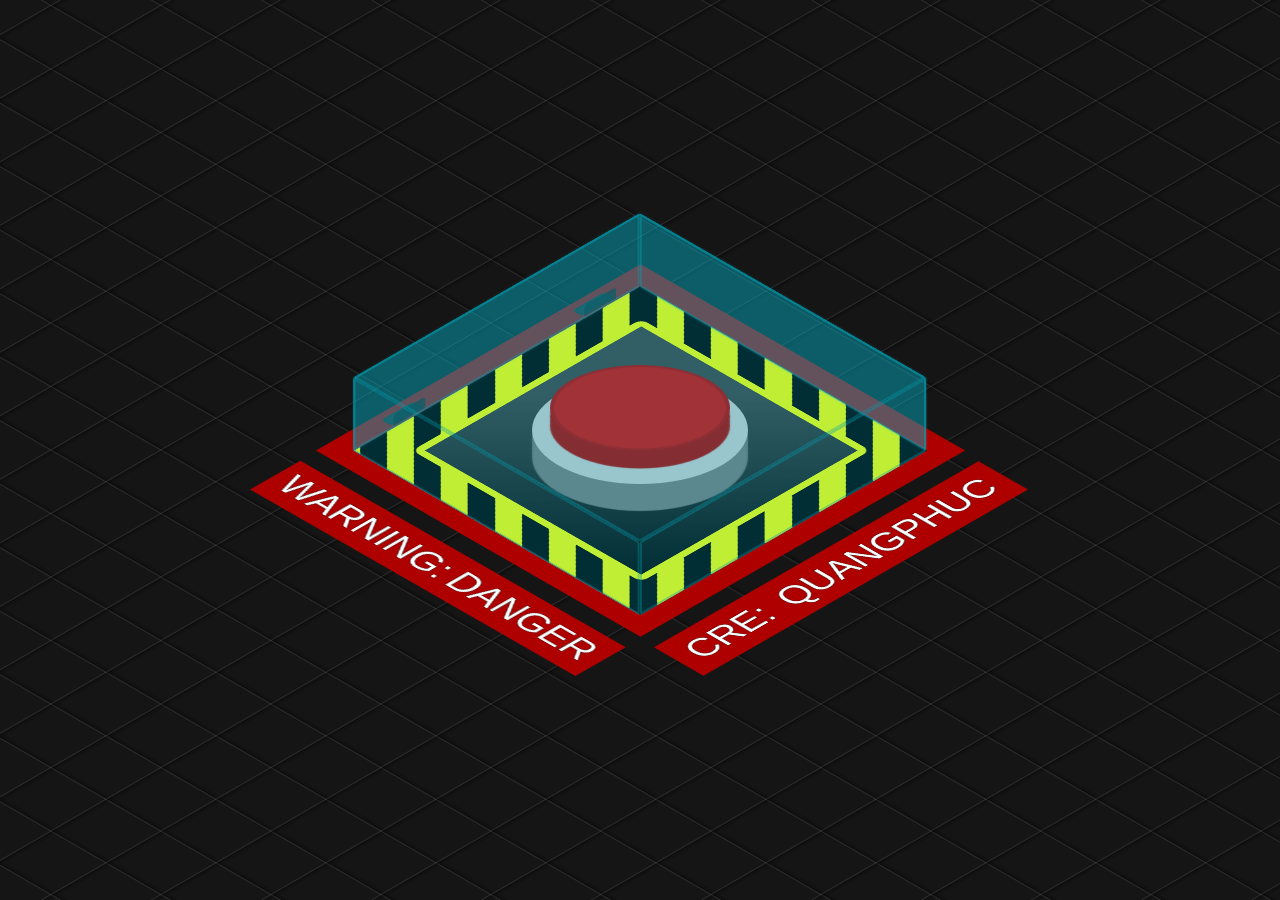
<file: index.html>
<!DOCTYPE html>
<html lang="vi">

<head>
    <meta charset="UTF-8">
    <meta http-equiv="X-UA-Compatible" content="IE=edge">
    <meta name="viewport" content="width=device-width, initial-scale=1.0">
    <title>Send My Love | cre QuangPhuc</title>
    <link rel="stylesheet" href="main.css">
    <link rel="shortcut icon" href="./logo.png" type="image/x-icon">
</head>

<body>
    <div class="grid"></div>

    <div class="warning"></div>

    <div class="base">
        <button id="activate">
            <span></span>
        </button>
    </div>

    <div class="box opened" id="cover">
        <div></div>
        <div></div>
        <div></div>
        <div></div>
        <div></div>
        <div></div>
        <span></span><span></span>
    </div>

    <div class="hinges"></div>

    <div class="text">
        CRE:&thinsp; QUANGPHUC
    </div>

    <div id="panel2">
        <div id="msg">TRẢ LỜI SAI</div>
        <span id="again">lại đi</span>
    </div>


    <div id="panel">
        <div id="msg">TRẢ LỜI NGAY</div>
        <div id="time">5</div>
        <span id="abort"><a href="heart.html">Có</a></span>
        <span id="no">Không</span>
        <span id="detonate">Đmm</span>
    </div>

    <div id="turn-off"></div>
    <div id="closing"></div>

    <div id="restart"><button id="reload"></button></div>

    <audio id="alarm">
        <source src="https://josetxu.com/demos/sounds/self-destruct-alarm-count.mp3" type="audio/mpeg">
    </audio>

    <script src="main.js"></script>

</body>

</html>
</file>
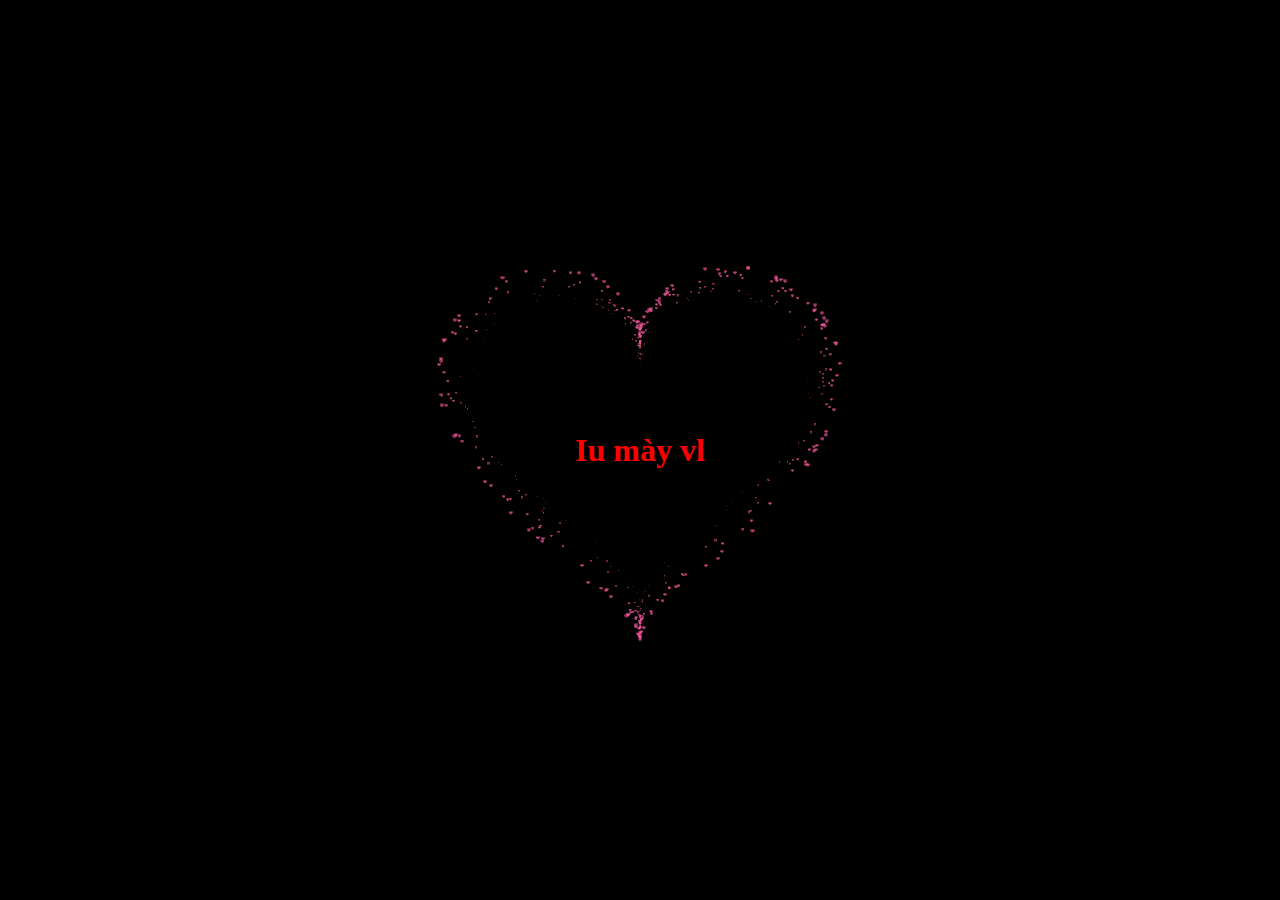
<file: heart.html>
<!DOCTYPE html PUBLIC "-//W3C//DTD HTML 4.0 Transitional//EN">
<html>

<head>
    <title>Send My Love</title>
    <link rel="shortcut icon" href="./logo.png" type="image/x-icon">
    <meta name="Generator" content="EditPlus" />
    <meta name="Author" content="" />
    <meta name="Keywords" content="" />
    <meta name="Description" content="" />
    <style>
        html,
        body {
            height: 100%;
            padding: 0;
            margin: 0;
            background: #000;
            display: flex;
            justify-content: center;
            align-items: center;
        }
        
        h1 {
            color: rgb(255, 0, 0);
        }
        
        .box {
            width: 100%;
            position: absolute;
            top: 50%;
            left: 50%;
            transform: translate(-50%, -50%);
            display: flex;
            flex-direction: column;
        }
        
        canvas {
            position: absolute;
            width: 100%;
            height: 100%;
        }
        
        #pinkboard {
            position: relative;
            margin: auto;
            height: 500px;
            width: 500px;
            animation: animate 2s infinite;
        }
        
        h1 {
            animation: animate 2s infinite;
        }
        
        #pinkboard:before,
        #pinkboard:after {
            content: "";
            position: absolute;
            background: rgb(255, 0, 0);
            width: 100px;
            height: 160px;
            border-top-left-radius: 50px;
            border-top-right-radius: 50px;
        }
        
        #pinkboard:before {
            left: 100px;
            transform: rotate(-45deg);
            transform-origin: 0 100%;
            box-shadow: 0 14px 28px rgba(0, 0, 0, 0.25), 0 10px 10px rgba(0, 0, 0, 0.22);
        }
        
        #pinkboard:after {
            left: 0;
            transform: rotate(45deg);
            transform-origin: 100% 100%;
        }
        
        @keyframes animate {
            0% {
                transform: scale(1);
            }
            30% {
                transform: scale(0.8);
            }
            60% {
                transform: scale(1.2);
            }
            100% {
                transform: scale(1);
            }
        }
    </style>
</head>

<body>
    <h1>Iu mày vl</h1>
    <div class="box">
        <canvas id="pinkboard"></canvas>
    </div>
    <script>
        var settings = {
            particles: {
                length: 2000,
                duration: 3,
                velocity: 100,
                effect: -1,
                size: 8,
            },
        };

        (function() {
            var b = 0;
            var c = ["ms", "moz", "webkit", "o"];
            for (var a = 0; a < c.length && !window.requestAnimationFrame; ++a) {
                window.requestAnimationFrame = window[c[a] + "RequestAnimationFrame"];
                window.cancelAnimationFrame =
                    window[c[a] + "CancelAnimationFrame"] ||
                    window[c[a] + "CancelRequestAnimationFrame"];
            }
            if (!window.requestAnimationFrame) {
                window.requestAnimationFrame = function(h, e) {
                    var d = new Date().getTime();
                    var f = Math.max(0, 16 - (d - b));
                    var g = window.setTimeout(function() {
                        h(d + f);
                    }, f);
                    b = d + f;
                    return g;
                };
            }
            if (!window.cancelAnimationFrame) {
                window.cancelAnimationFrame = function(d) {
                    clearTimeout(d);
                };
            }
        })();

        var Point = (function() {
            function Point(x, y) {
                this.x = typeof x !== "undefined" ? x : 0;
                this.y = typeof y !== "undefined" ? y : 0;
            }
            Point.prototype.clone = function() {
                return new Point(this.x, this.y);
            };
            Point.prototype.length = function(length) {
                if (typeof length == "undefined")
                    return Math.sqrt(this.x * this.x + this.y * this.y);
                this.normalize();
                this.x *= length;
                this.y *= length;
                return this;
            };
            Point.prototype.normalize = function() {
                var length = this.length();
                this.x /= length;
                this.y /= length;
                return this;
            };
            return Point;
        })();

        var Particle = (function() {
            function Particle() {
                this.position = new Point();
                this.velocity = new Point();
                this.acceleration = new Point();
                this.age = 0;
            }
            Particle.prototype.initialize = function(x, y, dx, dy) {
                this.position.x = x;
                this.position.y = y;
                this.velocity.x = dx;
                this.velocity.y = dy;
                this.acceleration.x = dx * settings.particles.effect;
                this.acceleration.y = dy * settings.particles.effect;
                this.age = 0;
            };
            Particle.prototype.update = function(deltaTime) {
                this.position.x += this.velocity.x * deltaTime;
                this.position.y += this.velocity.y * deltaTime;
                this.velocity.x += this.acceleration.x * deltaTime;
                this.velocity.y += this.acceleration.y * deltaTime;
                this.age += deltaTime;
            };
            Particle.prototype.draw = function(context, image) {
                function ease(t) {
                    return --t * t * t + 1;
                }
                var size = image.width * ease(this.age / settings.particles.duration);
                context.globalAlpha = 1 - this.age / settings.particles.duration;
                context.drawImage(
                    image,
                    this.position.x - size / 2,
                    this.position.y - size / 2,
                    size,
                    size
                );
            };
            return Particle;
        })();

        var ParticlePool = (function() {
            var particles,
                firstActive = 0,
                firstFree = 0,
                duration = settings.particles.duration;

            function ParticlePool(length) {

                particles = new Array(length);
                for (var i = 0; i < particles.length; i++)
                    particles[i] = new Particle();
            }
            ParticlePool.prototype.add = function(x, y, dx, dy) {
                particles[firstFree].initialize(x, y, dx, dy);

                firstFree++;
                if (firstFree == particles.length) firstFree = 0;
                if (firstActive == firstFree) firstActive++;
                if (firstActive == particles.length) firstActive = 0;
            };
            ParticlePool.prototype.update = function(deltaTime) {
                var i;

                if (firstActive < firstFree) {
                    for (i = firstActive; i < firstFree; i++)
                        particles[i].update(deltaTime);
                }
                if (firstFree < firstActive) {
                    for (i = firstActive; i < particles.length; i++)
                        particles[i].update(deltaTime);
                    for (i = 0; i < firstFree; i++) particles[i].update(deltaTime);
                }

                while (
                    particles[firstActive].age >= duration &&
                    firstActive != firstFree
                ) {
                    firstActive++;
                    if (firstActive == particles.length) firstActive = 0;
                }
            };
            ParticlePool.prototype.draw = function(context, image) {

                if (firstActive < firstFree) {
                    for (i = firstActive; i < firstFree; i++)
                        particles[i].draw(context, image);
                }
                if (firstFree < firstActive) {
                    for (i = firstActive; i < particles.length; i++)
                        particles[i].draw(context, image);
                    for (i = 0; i < firstFree; i++) particles[i].draw(context, image);
                }
            };
            return ParticlePool;
        })();

        (function(canvas) {
            var context = canvas.getContext("2d"),
                particles = new ParticlePool(settings.particles.length),
                particleRate =
                settings.particles.length / settings.particles.duration,
                time;

            function pointOnHeart(t) {
                return new Point(
                    160 * Math.pow(Math.sin(t), 3),
                    130 * Math.cos(t) -
                    50 * Math.cos(2 * t) -
                    20 * Math.cos(3 * t) -
                    10 * Math.cos(4 * t) +
                    25
                );
            }

            var image = (function() {
                var canvas = document.createElement("canvas"),
                    context = canvas.getContext("2d");
                canvas.width = settings.particles.size;
                canvas.height = settings.particles.size;

                function to(t) {
                    var point = pointOnHeart(t);
                    point.x =
                        settings.particles.size / 2 +
                        (point.x * settings.particles.size) / 350;
                    point.y =
                        settings.particles.size / 2 -
                        (point.y * settings.particles.size) / 350;
                    return point;
                }

                context.beginPath();
                var t = -Math.PI;
                var point = to(t);
                context.moveTo(point.x, point.y);
                while (t < Math.PI) {
                    t += 0.01;
                    point = to(t);
                    context.lineTo(point.x, point.y);
                }
                context.closePath();

                context.fillStyle = "#FF5CA4";
                context.fill();

                var image = new Image();
                image.src = canvas.toDataURL();
                return image;
            })();

            function render() {

                requestAnimationFrame(render);

                var newTime = new Date().getTime() / 1000,
                    deltaTime = newTime - (time || newTime);
                time = newTime;

                context.clearRect(0, 0, canvas.width, canvas.height);

                var amount = particleRate * deltaTime;
                for (var i = 0; i < amount; i++) {
                    var pos = pointOnHeart(Math.PI - 2 * Math.PI * Math.random());
                    var dir = pos.clone().length(settings.particles.velocity);
                    particles.add(
                        canvas.width / 2 + pos.x,
                        canvas.height / 2 - pos.y,
                        dir.x, -dir.y
                    );
                }

                particles.update(deltaTime);
                particles.draw(context, image);
            }

            function onResize() {
                canvas.width = canvas.clientWidth;
                canvas.height = canvas.clientHeight;
            }
            window.onresize = onResize;

            setTimeout(function() {
                onResize();
                render();
            }, 10);
        })(document.getElementById("pinkboard"));
    </script>
</body>

</html>
</file>
<file: main.css>
body {
    margin: 0;
    padding: 0;
    width: 100vw;
    height: 100vh;
    display: flex;
    justify-content: center;
    align-items: center;
    overflow: hidden;
    background-color: #151515;
}

.base {
    background: #cacaca;
    width: 20vmin;
    border-radius: 27vmin;
    box-shadow: 0 6vmin 0.15vmin 0vmin #777, 0 4vmin 0.15vmin 0vmin #777, 0 2vmin 0.15vmin 0vmin #777;
    padding: 0vmin 2vmin 2vmin 2vmin;
    z-index: 1;
    transform: rotateX(60deg) rotateZ(0deg);
    margin-top: -4.5vmin;
    height: 22vmin;
}

button#activate {
    background: #d60505;
    border: 0;
    width: 20vmin;
    height: 19vmin;
    border-radius: 100%;
    position: relative;
    cursor: pointer;
    outline: none;
    z-index: 2;
    box-shadow: 0 4vmin 0.15vmin 0vmin #af0000, 0 2vmin 0.15vmin 0vmin #af0000;
    top: -2.5vmin;
    border: 0.5vmin solid #af0000a1;
    transition: all 0.25s ease 0s;
}

button#activate:hover {
    box-shadow: 0 3vmin 0.15vmin 0vmin #af0000, 0 1vmin 0.15vmin 0vmin #af0000;
    top: -1.5vmin;
    transition: all 0.5s ease 0s;
}

button#activate:active,
button#activate.pushed {
    box-shadow: 0 1vmin 0.15vmin 0vmin #af0000, 0 1vmin 0.15vmin 0vmin #af0000;
    top: 0.5vmin;
    transition: all 0.25s ease 0s;
}

button#activate.pushed {
    box-shadow: 0 0 20px 10px #ff3c3c, 0 0 100px 50px #ff2828;
    background: #ff0000;
    border-bottom: 3px solid #00000020;
}

.box {
    transform: rotateX(-35deg) rotateY(45deg) rotateZ(0deg) rotate3d(1, 0, 0, 90deg);
    transform-origin: center top;
    transform-style: preserve-3d;
    width: 45vmin;
    position: absolute;
    z-index: 5;
    margin-top: 27vmin;
    transition: transform 1s ease 0s;
    cursor: pointer;
    height: 45vmin;
    margin-left: -32vmin;
}

.box.opened {
    transform: rotateX(-35deg) rotateY(45deg) rotateZ(0deg) rotate3d(1, 0, 0, 180deg);
}

.box div {
    position: absolute;
    width: 45vmin;
    height: 45vmin;
    background: #00bcd47d;
    opacity: 0.5;
    border: 3px solid #00a4b9;
    border-radius: 3px;
    box-sizing: border-box;
    box-shadow: 0 0 3px 0 #00bcd48a;
}

.box>div:nth-child(1) {
    opacity: 0;
}

.box>div:nth-child(2) {
    transform: rotateX(90deg) translate3d(0px, 5vmin, 5vmin);
    height: 10vmin;
}

.box>div:nth-child(3) {
    transform: rotateX(0deg) translate3d(0, 0, 10vmin);
}

.box>div:nth-child(4) {
    transform: rotateX(270deg) translate3d(0px, -5vmin, 40vmin);
    height: 10vmin;
}

.box>div:nth-child(5) {
    transform: rotateY(90deg) translate3d(-5vmin, 0, 40vmin);
    width: 10vmin;
}

.box>div:nth-child(6) {
    transform: rotateY(-90deg) translate3d(5vmin, 0vmin, 5vmin);
    width: 10vmin;
}

.grid {
    background: repeating-linear-gradient(150deg, rgba(255, 255, 255, 0) 0, rgba(255, 255, 255, 0) 49px, rgb(255 255 255 / 10%) 50px, rgb(0 0 0 / 30%) 51px, rgba(255, 255, 255, 0) 55px), repeating-linear-gradient(30deg, rgba(255, 255, 255, 0) 0, rgba(255, 255, 255, 0) 49px, rgb(255 255 255 / 10%) 50px, rgb(0 0 0 / 30%) 51px, rgba(255, 255, 255, 0) 55px);
    position: fixed;
    width: 200vw;
    height: 150vh;
}

.warning {
    position: absolute;
    z-index: 0;
    width: 45vmin;
    height: 45vmin;
    background: repeating-linear-gradient(-45deg, black, black 3vmin, yellow 3vmin, yellow 6vmin);
    transform: rotateX(-35deg) rotateY(45deg) rotateZ(0deg) rotate3d(1, 0, 0, 90deg);
    box-shadow: 0 0 0 3vmin #af0000;
}

.warning:before {
    content: "";
    width: 80%;
    height: 80%;
    background: linear-gradient(45deg, #000000 0%, #414141 74%);
    float: left;
    margin-top: 10%;
    margin-left: 10%;
    border: 1vmin solid yellow;
    border-radius: 1vmin;
    box-sizing: border-box;
}

.warning:after {
    content: "WARNING:\2009 DANGER";
    color: white;
    transform: rotate(90deg);
    float: left;
    background: #af0000;
    position: absolute;
    bottom: 18.5vmin;
    left: -35vmin;
    font-size: 5vmin;
    font-family: Arial, Helvetica, serif;
    width: 49vmin;
    text-align: center;
    padding: 1vmin;
    text-shadow: 0 0 1px #000, 0 0 1px #000, 0 0 1px #000;
}

.hinges {
    position: absolute;
    z-index: 3;
    transform: rotateX(-35deg) rotateY(45deg) rotateZ(0deg) rotate3d(1, 0, 0, 90deg);
}

.hinges:before,
.hinges:after {
    content: "";
    background: #2b2b2b;
    width: 5vmin;
    height: 1.5vmin;
    position: absolute;
    margin-top: -24.5vmin;
    z-index: 5;
    border: 2px solid #00000010;
    border-radius: 5px 5px 0 0;
    box-sizing: border-box;
    margin-left: -16.25vmin;
}

.hinges:after {
    margin-left: 13.75vmin;
    margin-top: -24.5vmin;
}

.box>span:before,
.box>span:after {
    content: "";
    width: 5vmin;
    height: 1.5vmin;
    background: #103e4480;
    position: absolute;
    margin-left: 6vmin;
    border-radius: 0 0 5px 5px;
}

.box>span:after {
    margin-left: 36vmin;
}

.box>span {
    transform: rotateX(89deg) translate(0.3vmin, 0.3vmin);
    position: absolute;
}

.text {
    position: absolute;
    margin-top: 55vmin;
    color: white;
    font-family: Arial, Helvetica, serif;
    font-size: 5vmin;
    text-shadow: 0 0 1px #000, 0 0 1px #000, 0 0 1px #000;
    perspective-origin: left;
    background: #af0000;
    padding: 1vmin;
    transform: rotateX(-35deg) rotateY(45deg) rotateZ(0deg) rotate3d(1, 0, 0, 90deg) translate(33.5vmin, -2vmin);
    text-align: center;
    width: 49vmin;
}

div#panel:before {
    content: "MÀY YÊU TAO AK ?";
    top: 3vmin;
    position: relative;
    font-size: 8vmin;
    width: 100vw;
    left: 0;
    z-index: 6;
    text-shadow: 0 0 1px #fff, 0 0 3px #fff;
    border-bottom: 1vmin dotted #fff;
}

#panel {
    position: absolute;
    background: #ff0000d0;
    color: #ffffff;
    font-family: Arial, Helvetica, serif;
    width: 90vmin;
    box-sizing: border-box;
    font-size: 3.25vmin;
    padding: 1vmin 2vmin;
    height: 60vmin;
    box-shadow: 0 0 0 100vmin #ff000060, 0 0 0 5vmin #ff000060;
    z-index: 5;
    display: none;
    text-align: center;
    text-shadow: 0 0 1px #fff, 0 0 3px #fff, 0 0 5px #fff;
    animation: warning-ligth 1s 0s infinite;
}

#panel.show {
    display: block !important;
}

#panel2 {
    position: absolute;
    background: #ff0000d0;
    color: #ffffff;
    font-family: Arial, Helvetica, serif;
    width: 90vmin;
    box-sizing: border-box;
    font-size: 3.25vmin;
    padding: 1vmin 2vmin;
    height: 60vmin;
    box-shadow: 0 0 0 100vmin #ff000060, 0 0 0 5vmin #ff000060;
    z-index: 5;
    display: none;
    text-align: center;
    text-shadow: 0 0 1px #fff, 0 0 3px #fff, 0 0 5px #fff;
    animation: warning-ligth 1s 0s infinite;
}

#panel2.show {
    display: block !important;
}

div#panel2::before {
    content: "WARNING";
    top: 3vmin;
    position: relative;
    font-size: 10vmin;
    width: 100vw;
    left: 0;
}

#msg {
    margin-top: 5vmin;
    text-shadow: 0 0 2px #fff;
    font-size: 50px;
}

#time {
    font-size: 10vmin;
    background: #00000080;
    max-width: 35vmin;
    margin: 6vmin auto 5vmin !important;
    position: relative;
    border-radius: 0.25vmin;
    text-shadow: 0 0 3px #000, 0 0 2px #000, 0 0 3px #000, 0 0 4px #000, 0 0 5px #000;
    padding: 1vmin 0;
}

#time:before {
    content: "00:0";
}

#abort {
    background: #ffffffb8;
    color: #d30303;
    cursor: pointer;
    padding: 1vmin 2.75vmin;
    font-size: 6vmin;
    border-radius: 0.25vmin;
    font-weight: bold;
    animation: highlight 1s 0s infinite;
}

#abort:hover {
    background: #ffffff;
    box-shadow: 0 0 15px 5px #fff;
}

#no {
    background: #ffffffb8;
    color: #d30303;
    cursor: pointer;
    padding: 1vmin 2.75vmin;
    font-size: 6vmin;
    border-radius: 0.25vmin;
    font-weight: bold;
    animation: highlight 1s 0s infinite;
}

#no:hover {
    background: #ffffff;
    box-shadow: 0 0 15px 5px #fff;
}

#again {
    background: #ffffffb8;
    color: #d30303;
    cursor: pointer;
    padding: 1vmin 2.75vmin;
    font-size: 6vmin;
    border-radius: 0.25vmin;
    font-weight: bold;
    animation: highlight 1s 0s infinite;
    position: absolute;
    top: 70%;
    right: 22%;
}

#again:hover {
    background: #ffffff;
    box-shadow: 0 0 15px 5px #fff;
}

@keyframes highlight {
    50% {
        box-shadow: 0 0 15px 5px #fff;
    }
}

div#turn-off {
    position: fixed;
    background: #ffffff80;
    left: 0;
    width: 100vw;
    height: 0vh;
    z-index: 7;
}

div#turn-off:before,
div#turn-off:after {
    content: "";
    position: fixed;
    left: 0;
    top: 0;
    height: 0vh;
    background: #000;
    width: 100vw;
    transition: height 0.5s ease 0s;
}

div#turn-off:after {
    top: inherit;
    bottom: 0;
}

div#turn-off.close {
    height: 100vh;
}

div#turn-off.close:before,
div#turn-off.close:after {
    transition: height 0.1s ease 0.1s;
    height: 49.75vh;
}

#time.crono {
    background: #ffffffba;
    transition: background 0.5s ease 0s;
    color: #ff0000;
    text-shadow: 0 0 1px #ffffff, 0 0 2px #ffffff, 0 0 2px #ffffff;
}

#detonate {
    display: none;
    color: #fff;
    z-index: 5;
    font-size: 8vmin;
    font-family: Arial, Helvetica, serif;
    text-shadow: 0 0 1px #fff, 0 0 2px #fff, 0 0 3px #fff;
}

#detonate.show {
    display: block;
    animation: blink 0.25s 0s infinite;
}

#abort.hide {
    display: none;
}

#no.hide {
    display: none;
}

#again.hide {
    display: none;
}

@keyframes blink {
    50% {
        opacity: 0;
    }
}

#closing {
    width: 100vw;
    height: 100vh;
    left: 0;
    position: absolute;
}

div#closing:before,
div#closing:after {
    content: "";
    width: 50vw;
    height: 1.5vh;
    left: -50vw;
    top: 49vh;
    position: absolute;
    background: #000000;
    z-index: 7;
    transition: left 0.2s ease 0s;
}

div#closing:after {
    right: -50vw;
    transition: right 0.2s ease 0s;
    left: initial;
}

div#closing.close:before {
    left: 0;
    transition: left 0.2s ease 0.2s;
}

div#closing.close:after {
    right: 0;
    transition: right 0.2s ease 0.2s;
}

#restart {
    position: absolute;
    z-index: 8;
    display: none;
}

#reload {
    position: absolute;
    z-index: 8;
    width: 10vmin;
    height: 10vmin;
    border-radius: 100%;
    border: 0;
    margin-top: -5vmin;
    margin-left: -2.5vmin;
    opacity: 0;
    cursor: pointer;
    transform: rotate(0deg);
    transition: transform 0.5s ease 0s;
    outline: none;
}

#reload:hover {
    background: #ef0000;
    transform: rotate(360deg);
    transition: transform 0.5s ease 0s;
}

#restart.show {
    display: block;
}

#restart.show #reload {
    animation: refresh 3.5s 0s 1;
    opacity: 1;
}

@keyframes refresh {
    0% {
        opacity: 0;
    }
    50% {
        opacity: 0;
    }
    100% {
        opacity: 1;
    }
}

button#reload:before {
    content: "";
    width: 6vmin;
    height: 6vmin;
    position: absolute;
    left: 2vmin;
    top: 2vmin;
    border-radius: 100%;
    border: 1vmin solid #000;
    box-sizing: border-box;
    border-bottom-color: transparent;
}

button#reload:after {
    content: "";
    border: 1.25vmin solid transparent;
    border-top: 2vmin solid black;
    position: absolute;
    transform: rotate(40deg) translate(0.5vmin, 1.25vmin);
}

@keyframes warning-ligth {
    0% {
        box-shadow: 0 0 0 100vmin #ff000060, 0 0 0 5vmin #ff000060;
    }
    50% {
        box-shadow: 0 0 0 100vmin #ff000020, 0 0 0 5vmin #ff000020;
    }
}

#mute {
    position: absolute;
    bottom: 1vmin;
    right: 1vmin;
    background: #8bc34a80;
    width: 6vmin;
    height: 6vmin;
    cursor: pointer;
    border: 0.5vmin solid #151515;
}

#mute.muted {
    background: #ff000080;
}

#mute:before {
    content: "";
    border: 0.75vmin solid transparent;
    height: 2vmin;
    border-right: 2vmin solid #151515;
    position: absolute;
    border-left-width: 0;
    top: 1.25vmin;
    right: 1.25vmin;
}

#mute:after {
    content: "";
    border: 0vmin solid transparent;
    height: 2vmin;
    border-right: 1.5vmin solid #151515;
    position: absolute;
    top: 2vmin;
    right: 3.5vmin;
}

#abort a {
    text-decoration: none;
    color: #d30303;
}
</file>
